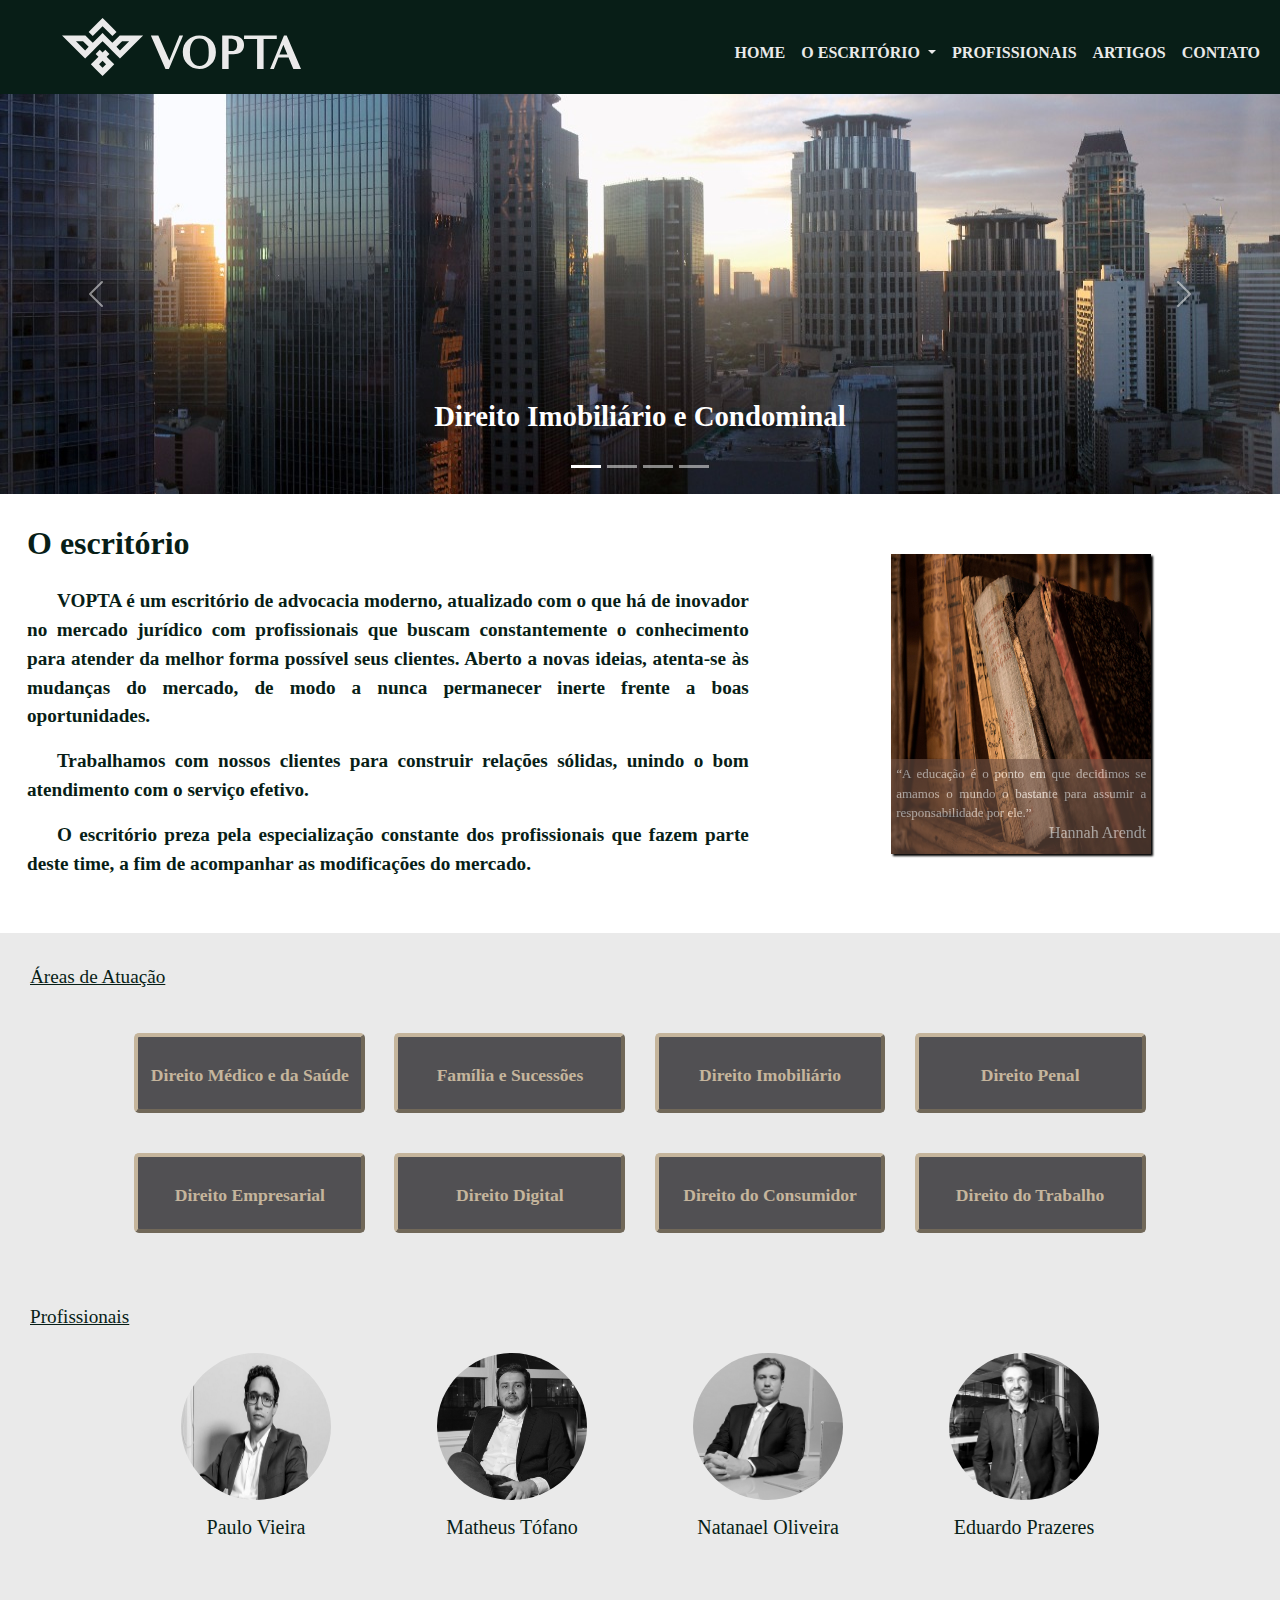
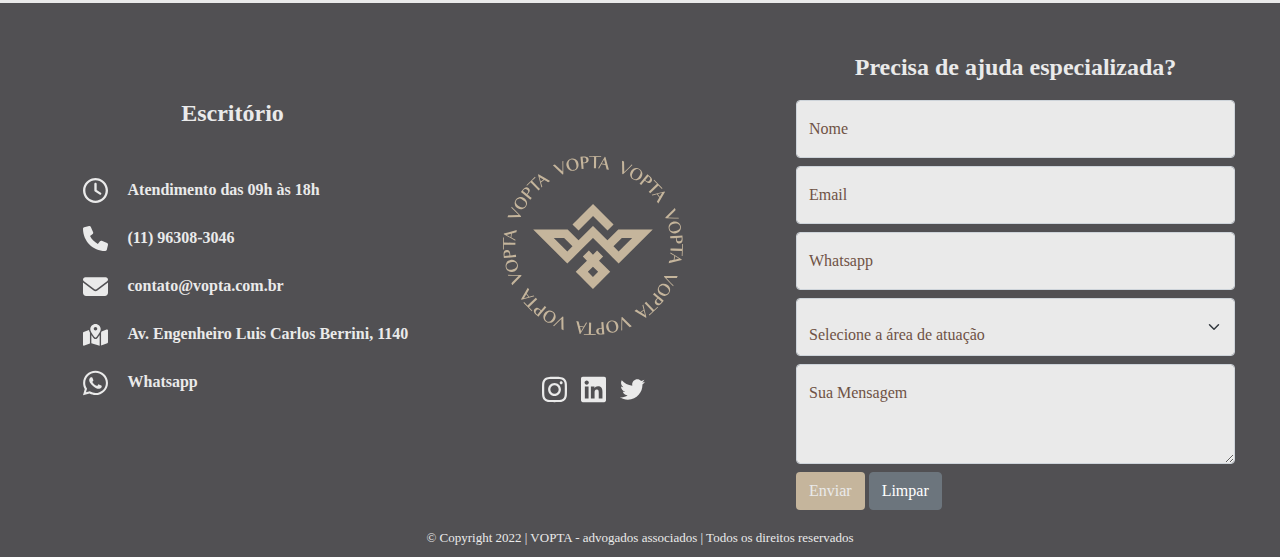
<file: index.html>
<!DOCTYPE html>
<html lang="pt-BR">
  <head>
    <meta charset="UTF-8">
    <meta http-equiv="X-UA-Compatible" content="IE=edge">
    <meta name="viewport" content="width=device-width, initial-scale=1.0">
    <title>VOPTA - Advogados</title>
    <link rel="shortcut icon" href="./image/marca.svg" sizes="32x32" type="image/x-icon">
    <link rel="stylesheet" href="./css/main-index.css">
    <script type="text/javascript" src="./js/jquery-3.5.1.min.js"></script>
    <script>
        $(function () {
          $('#header').load('header.html');
          $('#footer').load('footer.html');
          $('.sliders').load('carousel.html');
        });
    </script>
  </head>
  <body>
    <header id="header">
      <!--HEADER -->
    </header>

    <section id="section">
      <article id="article-1">
        <div class="sliders">
          <!-- Article-1 CAROUSEL -->
        </div>
      </article>
      <article id="article-2">
        <div class="container">
            <div class="sobre">
                <h2>O escritório</h2>
                <p>VOPTA é um escritório de advocacia moderno, atualizado com o que há de inovador no mercado jurídico com profissionais
                  que buscam constantemente o conhecimento para atender da melhor forma possível seus clientes. Aberto a novas ideias, atenta-se às mudanças do mercado, de modo a nunca permanecer inerte frente a boas oportunidades.
                </p>
                <p>
                  Trabalhamos com nossos clientes para construir relações sólidas, unindo o bom atendimento com o serviço efetivo.
                </p>
                <p>
                  O escritório preza pela especialização constante dos profissionais que fazem parte deste time, a fim de acompanhar as modificações do mercado.
                </p>
            </div>
            <div class="ideia">
              <div class="livro">
                <img src="./image/livros.jpg" alt="Imagem de livros">
                <div class="citacao"><q>A educação é o ponto em que decidimos se amamos o mundo o bastante
                  para assumir a responsabilidade por ele.</q>
                  <h6>Hannah Arendt</h6>
              </div>    
              </div>
            </div>
        </div>
        <!-- FIM Container -->
        <!--Atuacao-->
        <div class="externa">
          <div class="texto-area_atuacao">Áreas de Atuação</div>
          <div id="atuacao">
            <div class="item saude">
              Direito Médico e da Saúde
            </div>
            <div class="item familia">
              Família e Sucessões
            </div>
            <div class="item imobiliario">
              Direito Imobiliário
            </div>
            <div class="item penal">
              Direito Penal
            </div>
            <div class="item empresarial">
              Direito Empresarial
            </div>
            <div class="item digital">
              Direito Digital
            </div>
            <div class="item consumidor">
              Direito do Consumidor
            </div>
            <div class="item trabalho">
              Direito do Trabalho
            </div>
          </div>
        </div>
        <div class="externa">
          <div class="texto-profissionais"><a href="socios.html">Profissionais</a></div>
          <div class="socios">
            <div class="socio">
              <a href="paulo.html">
                <img src="./image/Foto Paulo.png" alt="Sócio Paulo">
              </a>
              <h5>Paulo Vieira</h5>
            </div>
            <div class="socio">
              <a href="matheus.html">
                <img src="./image/Foto Matheus.jpg" alt="Sócio Matheus">
              </a>
              <h5>Matheus Tófano</h5>
            </div>
            <div class="socio">
              <a href="natanael.html">
                <img src="./image/Foto Theo.jpg" alt="Sócio Natanael">
              </a>
              <h5>Natanael Oliveira</h5>
            </div>
            <div class="socio">
              <a href="eduardo.html">
                <img src="./image/Foto Eduardo.jpg" alt="Sócio Eduardo">
              </a>
              <h5>Eduardo Prazeres</h5>
            </div>
          </div>
        </div>
      </article>

      <article id="article-3">
        <!-- ELEMENTO ADICIONADO DINAMICAMENTE -->
      </article>

    </section>
    
    <footer id="footer">
      <!-- FOOTER IMPORTADO -->
    </footer>

    <script src="https://cdn.jsdelivr.net/npm/bootstrap@5.0.2/dist/js/bootstrap.bundle.min.js" integrity="sha384-MrcW6ZMFYlzcLA8Nl+NtUVF0sA7MsXsP1UyJoMp4YLEuNSfAP+JcXn/tWtIaxVXM" crossorigin="anonymous"></script>
    <script type="text/javascript" src="./js/scripts.js"></script>
  </body>
</html>
</file>
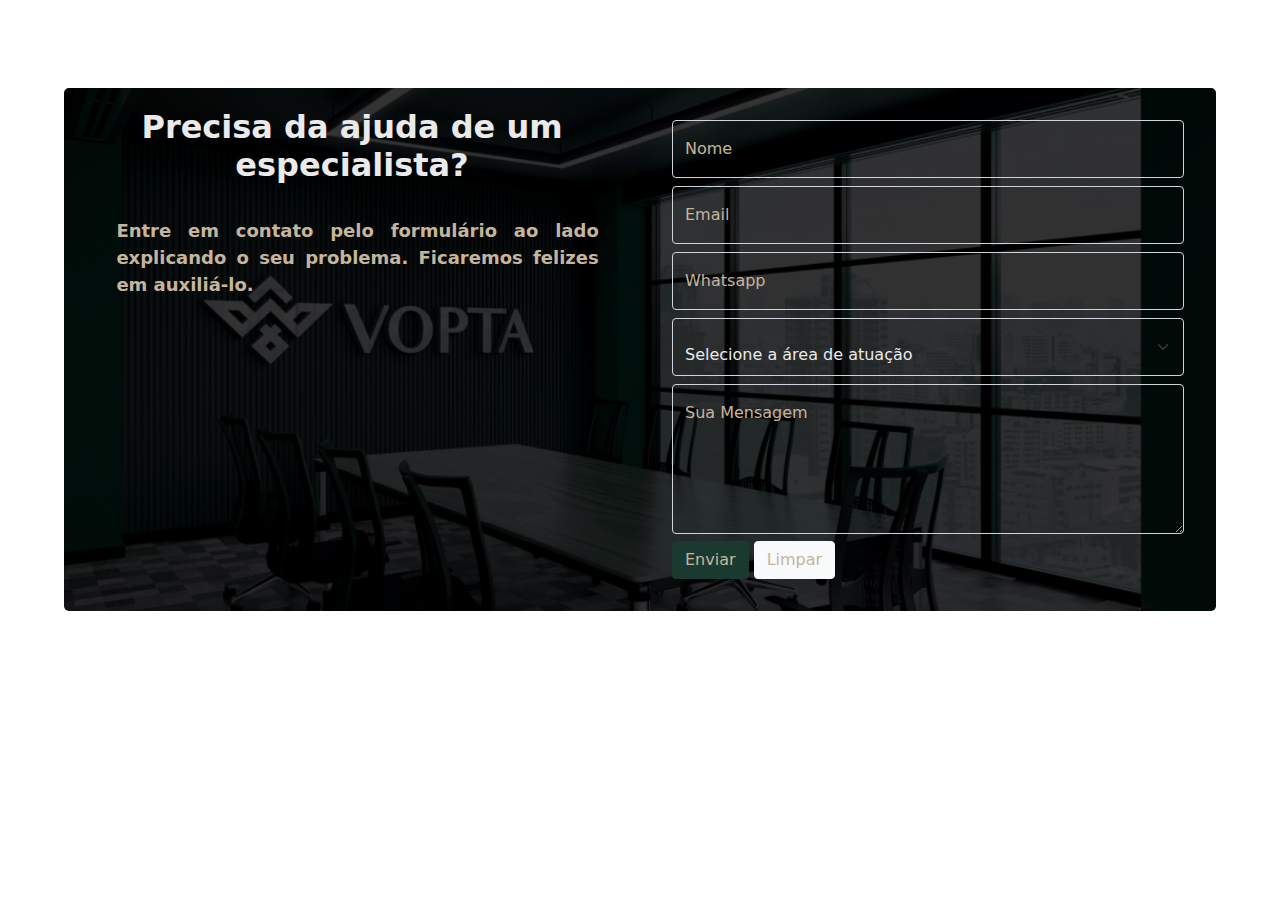
<file: contato.html>
<!DOCTYPE html>
<html lang="pt-BR">
<head>
    <meta charset="UTF-8">
    <meta http-equiv="X-UA-Compatible" content="IE=edge">
    <meta name="viewport" content="width=device-width, initial-scale=1.0">
    <title>VOPTA - Contato</title>
    <link rel="shortcut icon" href="./image/marca.svg" sizes="32x32" type="image/x-icon">
    <link rel="stylesheet" href="./css/main-contato.css">
    <script type="text/javascript" src="./js/jquery-3.5.1.min.js"></script>
    
</head>
<body>
    <header id="header">
        <nav class="navbar navbar-expand-lg navbar-dark">
            <div class="container-fluid">
                <a class="navbar-brand" href="index.html"><img src="./image/logoClara.svg" alt="logotipo da empresa"></a>
              <button class="navbar-toggler" type="button" data-bs-toggle="collapse" data-bs-target="#navbarNav" aria-controls="navbarNav" aria-expanded="false" aria-label="Toggle navigation">
                <span class="navbar-toggler-icon"></span>
              </button>
              <div class="collapse navbar-collapse justify-content-end" id="navbarNav">
                <ul class="navbar-nav">
                    <li class="nav-item">
                      <a class="nav-link" href="index.html">Home</a>
                    </li>
                    <li class="nav-item dropdown">
                      <a class="nav-link dropdown-toggle disabled" href="" id="navbarDropdown" role="button" data-bs-toggle="dropdown" aria-expanded="false">
                        O escritório
                      </a>
                      <ul class="dropdown-menu" aria-labelledby="navbarDropdown">
                        <li><a class="dropdown-item" href="#article-2">Sobre</a></li>
                        <li><a class="dropdown-item" href="#atuacao">Atuação</a></li>
                      </ul>
                    </li>
                    <li class="nav-item">
                      <a class="nav-link" href="socios.html">Profissionais</a>
                    </li>
                    <li class="nav-item">
                      <a class="nav-link" aria-current="page" aria-disabled="true" href="artigos.html">Artigos</a>
                    </li>
                    <li class="nav-item">
                      <a class="nav-link" aria-current="page" href="contato.html">Contato</a>
                    </li>
                </ul>
              </div>
            </div>
          </nav>
    </header>
  
    <!-- section da página contato -->
    <section>
        <div id="container">
            <div class="descricao">
                <h2 style="color:var(--primary); font-weight:600;">Precisa da ajuda de um especialista?</h2>
                <p style="color:var(--secondary); text-align: justify; font-size: large; font-weight: bold;">Entre em contato pelo formulário ao lado explicando o seu problema.
                    Ficaremos felizes em auxiliá-lo.
                </p>
            </div>
            <div id="form-contato" style="color:var(--secondary);">
                <form action="https://formsubmit.co/contato@vopta.com.br" method="POST">
                    <div class="form-floating mb-2">
                        <input type="text" class="form-control" id="name" name="name" placeholder="name@example.com" required>
                        <label for="name">Nome</label>
                    </div>
                    <div class="form-floating mb-2">
                        <input type="email" class="form-control" id="email" name="email" placeholder="name@example.com" required>
                        <label for="email">Email</label>
                    </div>
                    <div class="form-floating mb-2">
                        <input type="text" class="form-control" id="phone" name="phone" placeholder="(99) 99999-9999" 
                        onkeyup="mascara('(##) #####-####', this, event)" required>
                        <label for="phone">Whatsapp</label>
                    </div>
                    <div class="form-floating mb-2">
                        <select name="area" id="area" class="form-select form-control" required> 
                            <option disabled selected>Selecione a área de atuação</option>
                            <option value="Médica/Saúde">Médica ou Saúde</option>
                            <option value="Civil">Direito Civil</option>
                            <option value="Família">Família e Sucessões</option>
                            <option value="Imobiliário">Direito Imobiliário</option>
                            <option value="Penal">Direito Penal</option>
                            <option value="Empresarial">Direito Empresarial</option>
                            <option value="Digital">Direito Digital</option>
                            <option value="Consumidor">Direito do Consumidor</option>
                            <option value="Direito">Direito do trabalho</option>
                        </select>
                    </div>
                    <div class="form-floating">
                        <textarea class="form-control" placeholder="Sua mensagem" id="message" name="message" style="height:150px ;" required></textarea>
                        <label for="message">Sua Mensagem</label>
                    </div>
                    <div style="margin-top:7px;">
                        <button type="submit" class="btn" style="background-color:var(--tertiary); color:var(--secondary);">Enviar</button>
                        <button type="reset" class="btn btn-light" style="color:var(--secondary);">Limpar</button>
                    </div>    
                </form>
            </div>
        </div>
    </section>

    <script src="https://cdn.jsdelivr.net/npm/bootstrap@5.0.2/dist/js/bootstrap.bundle.min.js" integrity="sha384-MrcW6ZMFYlzcLA8Nl+NtUVF0sA7MsXsP1UyJoMp4YLEuNSfAP+JcXn/tWtIaxVXM" crossorigin="anonymous"></script>
    <script type="text/javascript" src="./js/scripts.js"></script>
</body>
</html>
</file>
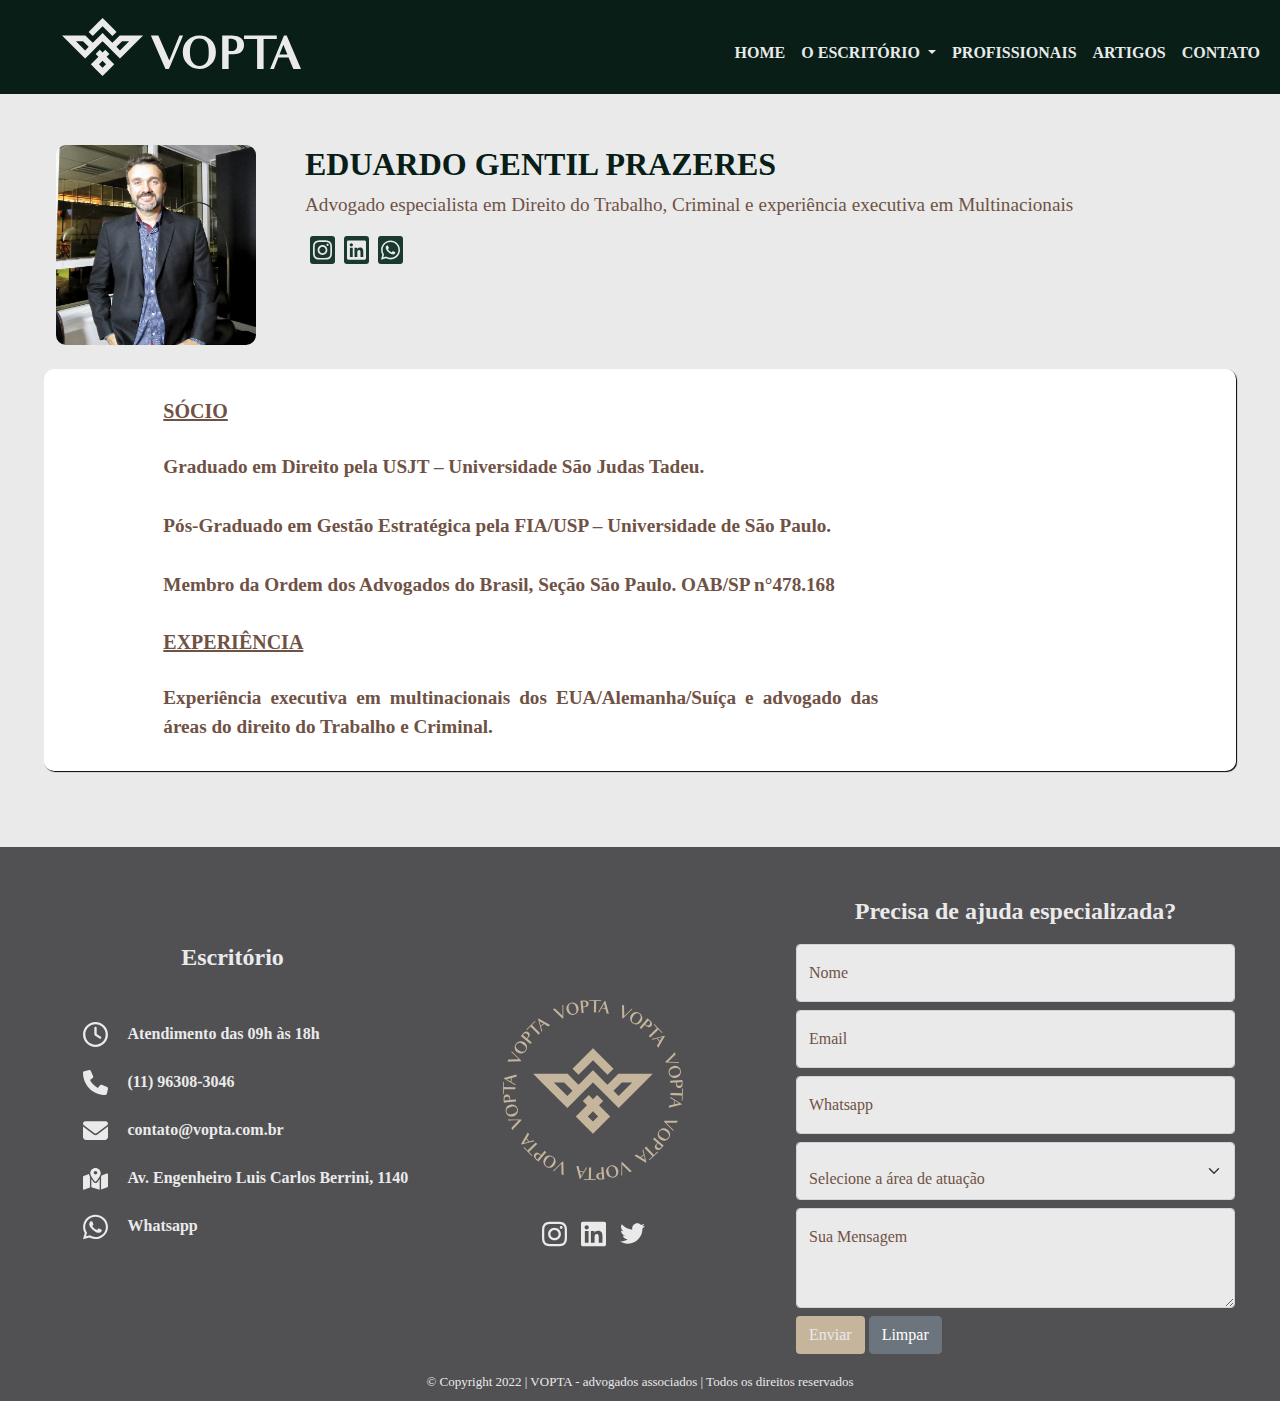
<file: eduardo.html>
<!DOCTYPE html>
<html lang="pt-BR">
<head>
    <meta charset="UTF-8">
    <meta http-equiv="X-UA-Compatible" content="IE=edge">
    <meta name="viewport" content="width=device-width, initial-scale=1.0">
    <title>VOPTA - Sócio Eduardo</title>
    <link rel="shortcut icon" href="./image/marca.svg" sizes="32x32" type="image/x-icon">
    <link rel="stylesheet" href="./css/custom-socio.css">
    <script type="text/javascript" src="./js/jquery-3.5.1.min.js"></script>
    <script>
      $(document).ready(function() {
        $('#footer').load('footer.html');
      });
    </script>
</head>
<body>
    <header id="header">
        <nav class="navbar navbar-expand-lg navbar-dark">
            <div class="container-fluid">
                <a class="navbar-brand" href="index.html"><img src="./image/logoClara.svg" alt="logotipo da empresa"></a>
              <button class="navbar-toggler" type="button" data-bs-toggle="collapse" data-bs-target="#navbarNav" aria-controls="navbarNav" aria-expanded="false" aria-label="Toggle navigation">
                <span class="navbar-toggler-icon"></span>
              </button>
              <div class="collapse navbar-collapse justify-content-end" id="navbarNav">
                <ul class="navbar-nav">
                    <li class="nav-item">
                      <a class="nav-link" href="index.html">Home</a>
                    </li>
                    <li class="nav-item dropdown">
                      <a class="nav-link dropdown-toggle disabled" href="" id="navbarDropdown" role="button" data-bs-toggle="dropdown" aria-expanded="false">
                        O escritório
                      </a>
                      <ul class="dropdown-menu" aria-labelledby="navbarDropdown">
                        <li><a class="dropdown-item" href="#article-2">Sobre</a></li>
                        <li><a class="dropdown-item" href="#atuacao">Atuação</a></li>
                      </ul>
                    </li>
                    <li class="nav-item">
                      <a class="nav-link" href="socios.html">Profissionais</a>
                    </li>
                    <li class="nav-item">
                      <a class="nav-link" aria-current="page" aria-disabled="true" href="artigos.html">Artigos</a>
                    </li>
                    <li class="nav-item">
                      <a class="nav-link" aria-current="page" href="contato.html">Contato</a>
                    </li>
                </ul>
              </div>
            </div>
        </nav>
    </header>
  
    <!-- section -->
    <section>
        <div id="container">
            <div class="foto"><img src="./image/Foto Eduardo.jpg" alt="Sócio Eduardo"></div>
            <div class="nome">
                <h2>EDUARDO GENTIL PRAZERES</h2>
                <p>Advogado especialista em Direito do Trabalho, Criminal e experiência executiva em Multinacionais</p>
                <div class="sociais">
                    <span><a href="#"><img src="./image/instagram.svg" alt="Ícone instagram"></a></span>
                    <span><a href="#"><img src="./image/linkedin.svg" alt="Ícone linkedin"></a></span>
                    <span><a href="https://api.whatsapp.com/send?phone=5511958780333" target="_blank"><img src="./image/whatsapp.svg" alt="Ícone whatsapp"></a></span>
                </div>
            </div>
            <div class="experiencia">
              <h5>SÓCIO</h5>
              <p>Graduado em Direito pela USJT – Universidade São Judas Tadeu.</p>
              <p>Pós-Graduado em Gestão Estratégica pela FIA/USP – Universidade de São Paulo.
              </p>
              <p>Membro da Ordem dos Advogados do Brasil, Seção São Paulo. OAB/SP n°478.168</p>
              <h5>EXPERIÊNCIA</h5>
              <p>Experiência executiva em multinacionais dos EUA/Alemanha/Suíça e advogado das áreas do direito do Trabalho e Criminal.</p>
            </div>
        </div>
    </section>

    <footer id="footer"></footer>

    <script src="https://cdn.jsdelivr.net/npm/bootstrap@5.0.2/dist/js/bootstrap.bundle.min.js" integrity="sha384-MrcW6ZMFYlzcLA8Nl+NtUVF0sA7MsXsP1UyJoMp4YLEuNSfAP+JcXn/tWtIaxVXM" crossorigin="anonymous"></script>
    <script type="text/javascript" src="./js/scripts.js"></script>
  </body>
</html>
</file>
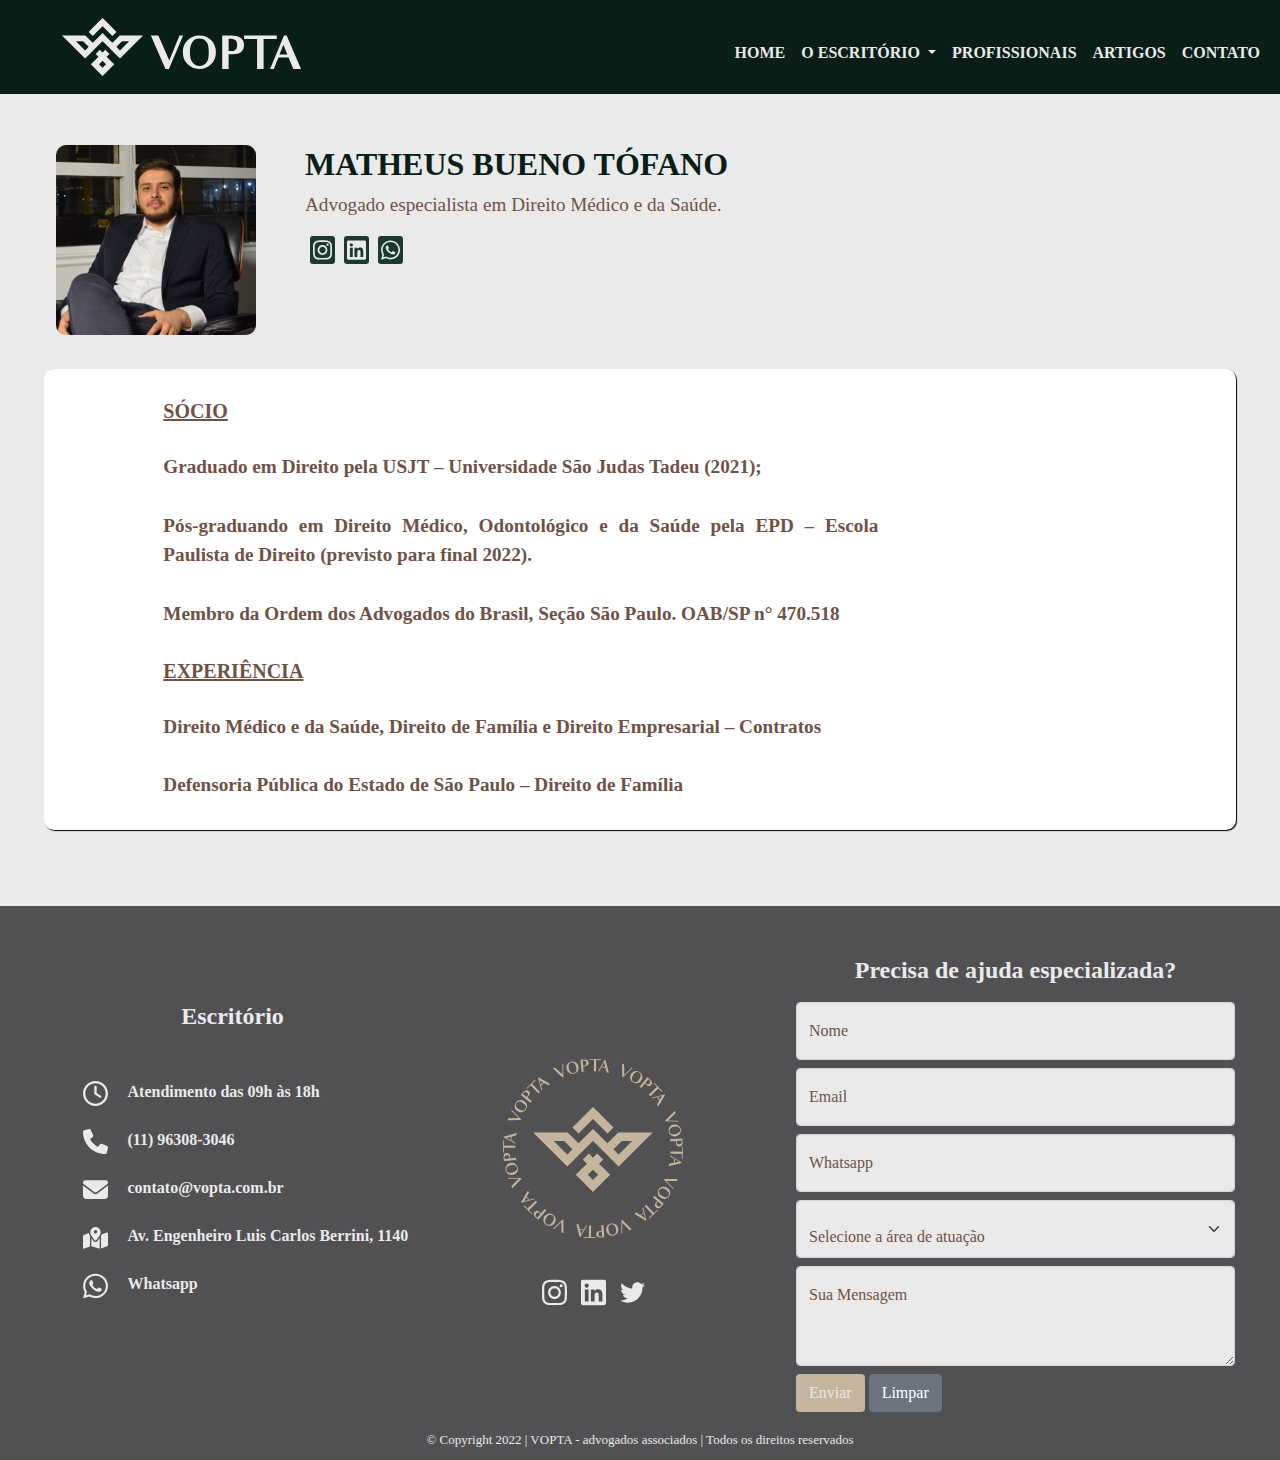
<file: matheus.html>
<!DOCTYPE html>
<html lang="pt-BR">
<head>
    <meta charset="UTF-8">
    <meta http-equiv="X-UA-Compatible" content="IE=edge">
    <meta name="viewport" content="width=device-width, initial-scale=1.0">
    <title>VOPTA - Sócio Matheus</title>
    <link rel="shortcut icon" href="./image/marca.svg" sizes="32x32" type="image/x-icon">
    <link rel="stylesheet" href="./css/custom-socio.css">
    <script type="text/javascript" src="./js/jquery-3.5.1.min.js"></script>
    <script>
      $(document).ready(function() {
        $('#footer').load('footer.html');
      });
    </script>
</head>
<body>
    <header id="header">
      <nav class="navbar navbar-expand-lg navbar-dark">
        <div class="container-fluid">
            <a class="navbar-brand" href="index.html"><img src="./image/logoClara.svg" alt="logotipo da empresa"></a>
          <button class="navbar-toggler" type="button" data-bs-toggle="collapse" data-bs-target="#navbarNav" aria-controls="navbarNav" aria-expanded="false" aria-label="Toggle navigation">
            <span class="navbar-toggler-icon"></span>
          </button>
          <div class="collapse navbar-collapse justify-content-end" id="navbarNav">
            <ul class="navbar-nav">
                <li class="nav-item">
                  <a class="nav-link" href="index.html">Home</a>
                </li>
                <li class="nav-item dropdown">
                  <a class="nav-link dropdown-toggle disabled" href="" id="navbarDropdown" role="button" data-bs-toggle="dropdown" aria-expanded="false">
                    O escritório
                  </a>
                  <ul class="dropdown-menu" aria-labelledby="navbarDropdown">
                    <li><a class="dropdown-item" href="#article-2">Sobre</a></li>
                    <li><a class="dropdown-item" href="#atuacao">Atuação</a></li>
                  </ul>
                </li>
                <li class="nav-item">
                  <a class="nav-link" href="socios.html">Profissionais</a>
                </li>
                <li class="nav-item">
                  <a class="nav-link" aria-current="page" aria-disabled="true" href="artigos.html">Artigos</a>
                </li>
                <li class="nav-item">
                  <a class="nav-link" aria-current="page" href="contato.html">Contato</a>
                </li>
            </ul>
          </div>
        </div>
      </nav>
    </header>
  
    <!-- section -->
    <section>
        <div id="container">
            <div class="foto">
                <img src="./image/Foto Matheus.jpg" alt="Sócio Matheus">
            </div>
            <div class="nome">
                <h2>MATHEUS BUENO TÓFANO</h2>
                <p>Advogado especialista em Direito Médico e da Saúde.</p>
                <div class="sociais">
                    <span><a href="#"><img src="./image/instagram.svg" alt="Ícone instagram"></a></span>
                    <span><a href="#"><img src="./image/linkedin.svg" alt="Ícone linkedin"></a></span>
                    <span><a href="https://api.whatsapp.com/send?phone=5511952330605" target="_blank"><img src="./image/whatsapp.svg" alt="Ícone whatsapp"></a></span>
                </div>
            </div>
            <div class="experiencia">
                <h5>SÓCIO</h5>
                <p>Graduado em Direito pela USJT – Universidade São Judas Tadeu (2021);</p>
                <p>Pós-graduando em Direito Médico, Odontológico e da Saúde pela EPD – Escola Paulista de Direito (previsto para final 2022).
                </p>
                <p>Membro da Ordem dos Advogados do Brasil, Seção São Paulo. OAB/SP n° 470.518</p>
                <h5>EXPERIÊNCIA</h5>
                <p>Direito Médico e da Saúde, Direito de Família e Direito Empresarial – Contratos</p>
                <p>Defensoria Pública do Estado de São Paulo – Direito de Família</p>                  
            </div>
            
        </div>
    </section>

    <footer id="footer"></footer>

    <script src="https://cdn.jsdelivr.net/npm/bootstrap@5.0.2/dist/js/bootstrap.bundle.min.js" integrity="sha384-MrcW6ZMFYlzcLA8Nl+NtUVF0sA7MsXsP1UyJoMp4YLEuNSfAP+JcXn/tWtIaxVXM" crossorigin="anonymous"></script>
    <script type="text/javascript" src="./js/scripts.js"></script>
  </body>
</html>
</file>
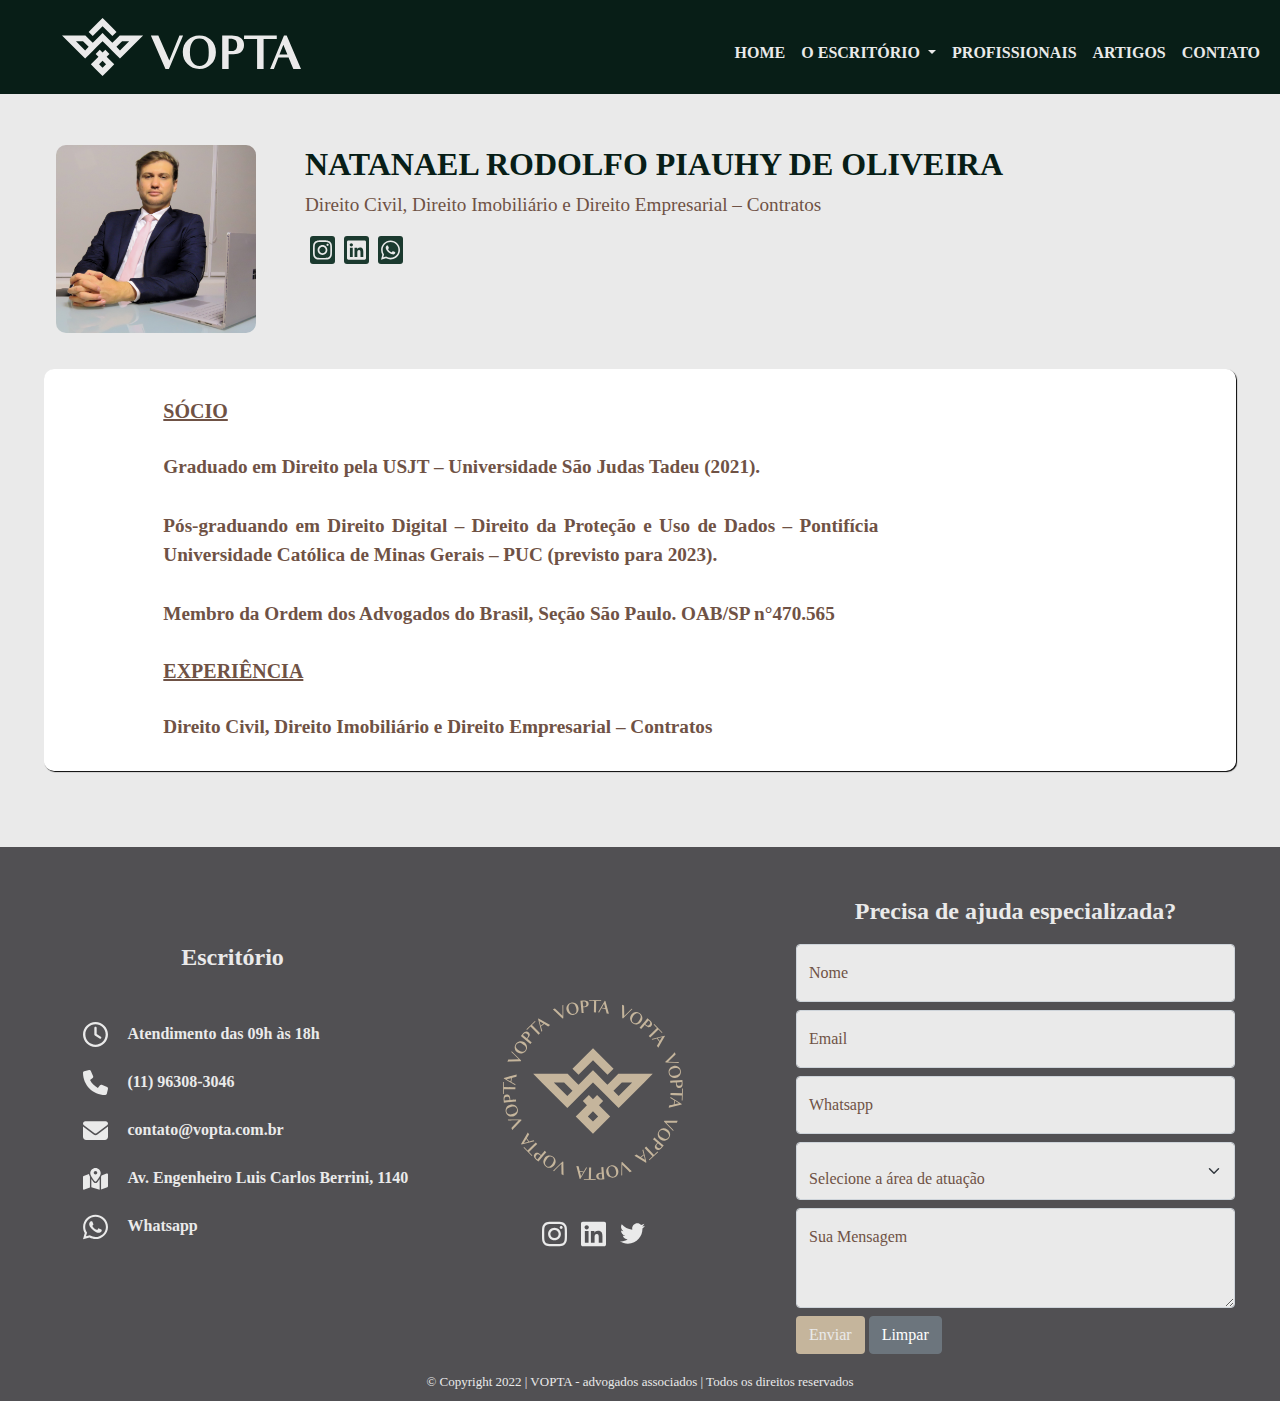
<file: natanael.html>
<!DOCTYPE html>
<html lang="pt-BR">
<head>
    <meta charset="UTF-8">
    <meta http-equiv="X-UA-Compatible" content="IE=edge">
    <meta name="viewport" content="width=device-width, initial-scale=1.0">
    <title>VOPTA - Sócio Natanael</title>
    <link rel="shortcut icon" href="./image/marca.svg" sizes="32x32" type="image/x-icon">
    <link rel="stylesheet" href="./css/custom-socio.css">
    <script type="text/javascript" src="./js/jquery-3.5.1.min.js"></script>
    <script>
      $(document).ready(function() {
        $('#footer').load('footer.html');
      });
    </script>
</head>
<body>
    <header id="header">
        <nav class="navbar navbar-expand-lg navbar-dark">
            <div class="container-fluid">
                <a class="navbar-brand" href="index.html"><img src="./image/logoClara.svg" alt="logotipo da empresa"></a>
              <button class="navbar-toggler" type="button" data-bs-toggle="collapse" data-bs-target="#navbarNav" aria-controls="navbarNav" aria-expanded="false" aria-label="Toggle navigation">
                <span class="navbar-toggler-icon"></span>
              </button>
              <div class="collapse navbar-collapse justify-content-end" id="navbarNav">
                <ul class="navbar-nav">
                    <li class="nav-item">
                      <a class="nav-link" href="index.html">Home</a>
                    </li>
                    <li class="nav-item dropdown">
                      <a class="nav-link dropdown-toggle disabled" href="" id="navbarDropdown" role="button" data-bs-toggle="dropdown" aria-expanded="false">
                        O escritório
                      </a>
                      <ul class="dropdown-menu" aria-labelledby="navbarDropdown">
                        <li><a class="dropdown-item" href="#article-2">Sobre</a></li>
                        <li><a class="dropdown-item" href="#atuacao">Atuação</a></li>
                      </ul>
                    </li>
                    <li class="nav-item">
                      <a class="nav-link" href="socios.html">Profissionais</a>
                    </li>
                    <li class="nav-item">
                      <a class="nav-link" aria-current="page" aria-disabled="true" href="artigos.html">Artigos</a>
                    </li>
                    <li class="nav-item">
                      <a class="nav-link" aria-current="page" href="contato.html">Contato</a>
                    </li>
                </ul>
              </div>
            </div>
          </nav>
    </header>
  
    <!-- section -->
    <section>
        <div id="container">
            <div class="foto"><img src="./image/Foto Theo.jpg" alt="Sócio Natanael"></div>
            <div class="nome">
                <h2>NATANAEL RODOLFO PIAUHY DE OLIVEIRA</h2>
                <p>Direito Civil, Direito Imobiliário e Direito Empresarial – Contratos</p>
                <div class="sociais">
                    <span><a href="#"><img src="./image/instagram.svg" alt="Ícone instagram"></a></span>
                    <span><a href="#"><img src="./image/linkedin.svg" alt="Ícone linkedin"></a></span>
                    <span><a href="https://api.whatsapp.com/send?phone=5511952374010" target="_blank"><img src="./image/whatsapp.svg" alt="Ícone whatsapp"></a></span>
                </div>
            </div>
            <div class="experiencia">
              <h5>SÓCIO</h5>
              <p>Graduado em Direito pela USJT – Universidade São Judas Tadeu (2021).</p>
              <p>Pós-graduando em Direito Digital – Direito da Proteção e Uso de Dados – Pontifícia Universidade Católica de Minas Gerais – PUC (previsto para 2023).
              </p>
              <p>Membro da Ordem dos Advogados do Brasil, Seção São Paulo. OAB/SP n°470.565</p>
              <h5>EXPERIÊNCIA</h5>
              <p>Direito Civil, Direito Imobiliário e Direito Empresarial – Contratos</p>
            </div>
            
        </div>
    </section>

    <footer id="footer"></footer>

    <script src="https://cdn.jsdelivr.net/npm/bootstrap@5.0.2/dist/js/bootstrap.bundle.min.js" integrity="sha384-MrcW6ZMFYlzcLA8Nl+NtUVF0sA7MsXsP1UyJoMp4YLEuNSfAP+JcXn/tWtIaxVXM" crossorigin="anonymous"></script>
    <script type="text/javascript" src="./js/scripts.js"></script>
  </body>
</html>
</file>
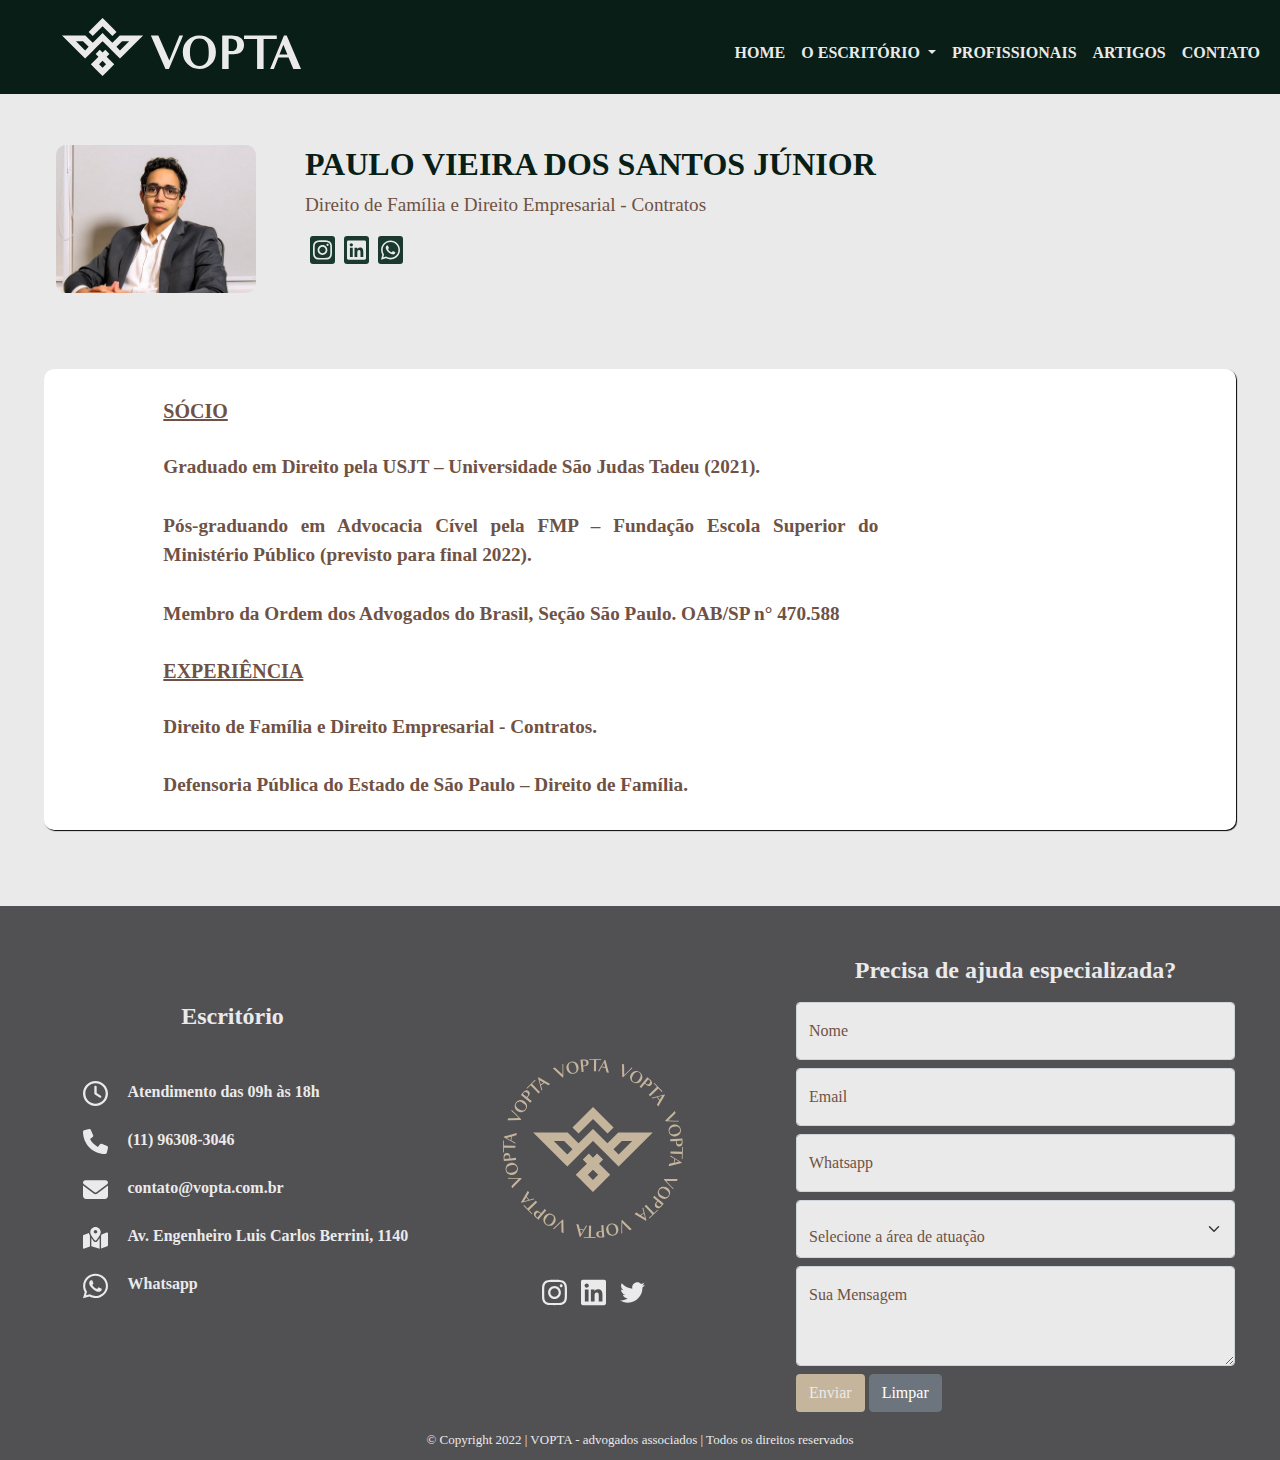
<file: paulo.html>
<!DOCTYPE html>
<html lang="pt-BR">
<head>
    <meta charset="UTF-8">
    <meta http-equiv="X-UA-Compatible" content="IE=edge">
    <meta name="viewport" content="width=device-width, initial-scale=1.0">
    <title>VOPTA - Sócio Paulo</title>
    <link rel="shortcut icon" href="./image/marca.svg" sizes="32x32" type="image/x-icon">
    <link rel="stylesheet" href="./css/custom-socio.css">
    <script type="text/javascript" src="./js/jquery-3.5.1.min.js"></script>
    <script>
      $(document).ready(function() {
        $('#footer').load('footer.html');
      });
    </script>
</head>
<body>
    <header id="header">
        <nav class="navbar navbar-expand-lg navbar-dark">
            <div class="container-fluid">
                <a class="navbar-brand" href="index.html"><img src="./image/logoClara.svg" alt="logotipo da empresa"></a>
              <button class="navbar-toggler" type="button" data-bs-toggle="collapse" data-bs-target="#navbarNav" aria-controls="navbarNav" aria-expanded="false" aria-label="Toggle navigation">
                <span class="navbar-toggler-icon"></span>
              </button>
              <div class="collapse navbar-collapse justify-content-end" id="navbarNav">
                <ul class="navbar-nav">
                    <li class="nav-item">
                      <a class="nav-link" href="index.html">Home</a>
                    </li>
                    <li class="nav-item dropdown">
                      <a class="nav-link dropdown-toggle disabled" href="" id="navbarDropdown" role="button" data-bs-toggle="dropdown" aria-expanded="false">
                        O escritório
                      </a>
                      <ul class="dropdown-menu" aria-labelledby="navbarDropdown">
                        <li><a class="dropdown-item" href="#article-2">Sobre</a></li>
                        <li><a class="dropdown-item" href="#atuacao">Atuação</a></li>
                      </ul>
                    </li>
                    <li class="nav-item">
                      <a class="nav-link" href="socios.html">Profissionais</a>
                    </li>
                    <li class="nav-item">
                      <a class="nav-link" aria-current="page" aria-disabled="true" href="artigos.html">Artigos</a>
                    </li>
                    <li class="nav-item">
                      <a class="nav-link" aria-current="page" href="contato.html">Contato</a>
                    </li>
                </ul>
              </div>
            </div>
        </nav>
    </header>
  
    <!-- section -->
    <section>
        <div id="container">
            <div class="foto"><img src="./image/Foto Paulo.png" alt="Sócio Paulo"></div>
            <div class="nome">
                <h2>PAULO VIEIRA DOS SANTOS JÚNIOR</h2>
                <p>Direito de Família e Direito Empresarial - Contratos</p>
                <div class="sociais">
                    <span><a href="#"><img src="./image/instagram.svg" alt="Ícone instagram"></a></span>
                    <span><a href="#"><img src="./image/linkedin.svg" alt="Ícone linkedin"></a></span>
                    <span><a href="https://api.whatsapp.com/send?phone=5511963083046" target="_blank"><img src="./image/whatsapp.svg" alt="Ícone whatsapp"></a></span>
                </div>
            </div>
            <div class="experiencia">
              <h5>SÓCIO</h5>
              <p>Graduado em Direito pela USJT – Universidade São Judas Tadeu (2021). </p>
              <p>Pós-graduando em Advocacia Cível pela FMP – Fundação Escola Superior do Ministério Público (previsto para final 2022).
              </p>
              <p>Membro da Ordem dos Advogados do Brasil, Seção São Paulo. OAB/SP n° 470.588</p>
              <h5>EXPERIÊNCIA</h5>
              <p>Direito de Família e Direito Empresarial - Contratos.</p>
              <p>Defensoria Pública do Estado de São Paulo – Direito de Família.</p>
            </div>
        </div>
    </section>

    <footer id="footer"></footer>

    <script src="https://cdn.jsdelivr.net/npm/bootstrap@5.0.2/dist/js/bootstrap.bundle.min.js" integrity="sha384-MrcW6ZMFYlzcLA8Nl+NtUVF0sA7MsXsP1UyJoMp4YLEuNSfAP+JcXn/tWtIaxVXM" crossorigin="anonymous"></script>
    <script type="text/javascript" src="./js/scripts.js"></script>
  </body>
</html>
</file>
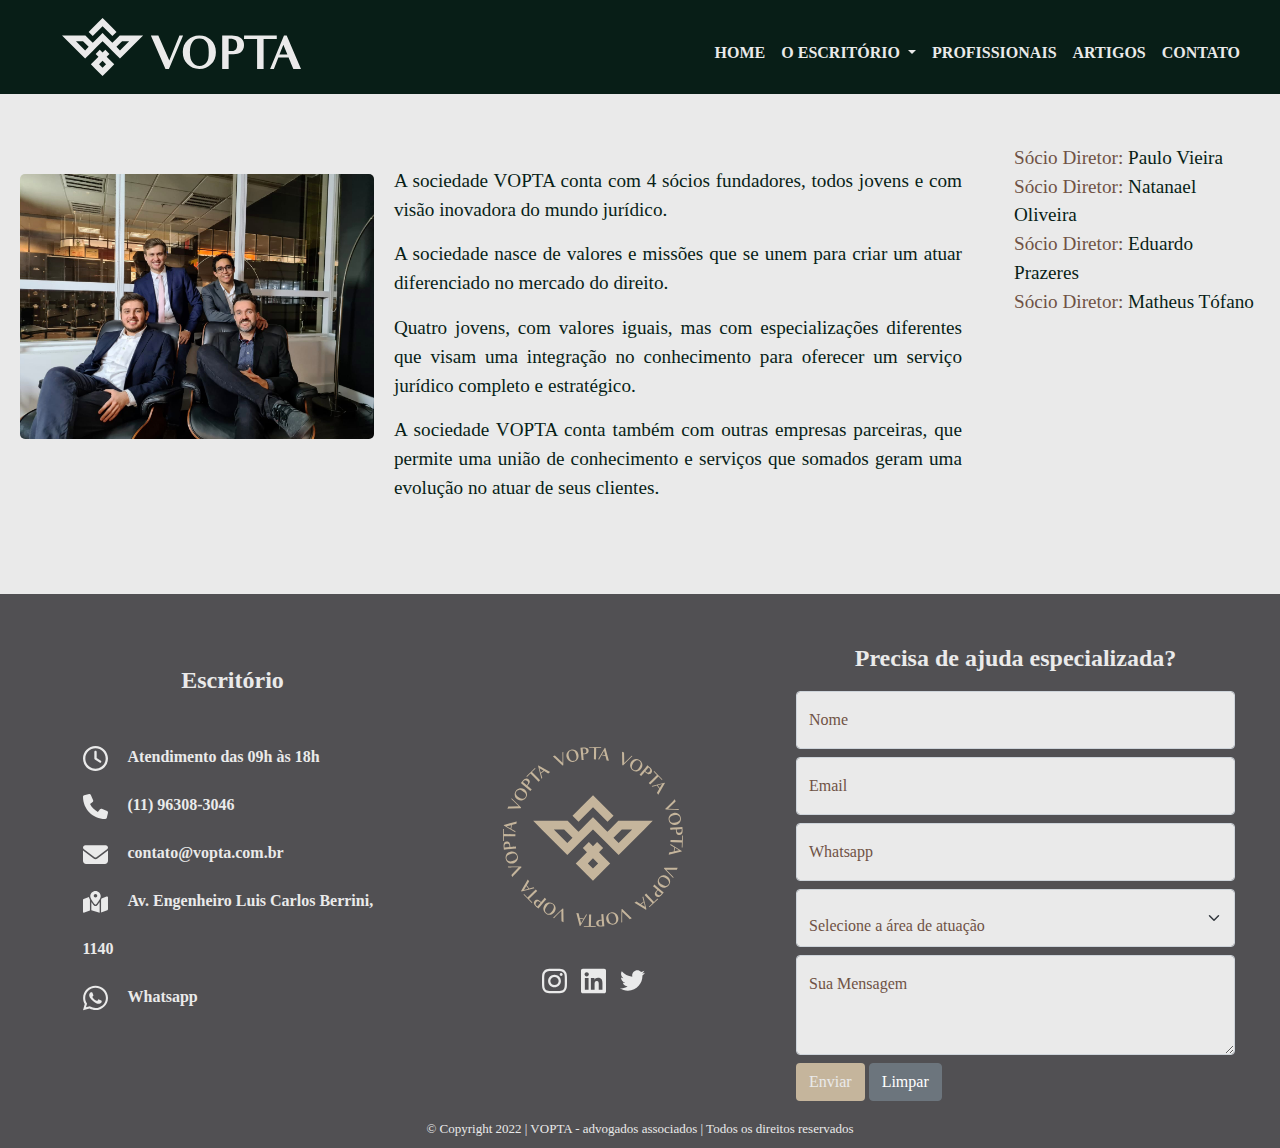
<file: socios.html>
<!DOCTYPE html>
<html lang="pt-BR">
  <head>
    <meta charset="UTF-8">
    <meta http-equiv="X-UA-Compatible" content="IE=edge">
    <meta name="viewport" content="width=device-width, initial-scale=1.0">
    <title>VOPTA - Sócios</title>
    <link rel="shortcut icon" href="./image/marca.svg" sizes="32x32" type="image/x-icon">
    <link rel="stylesheet" href="./css/main-socios.css">
    <script type="text/javascript" src="./js/jquery-3.5.1.min.js"></script>
    <script>
      $(document).ready(function() {
        $('#footer').load('footer.html');
      });

    </script>
  </head>
  <body>
    <header id="header">
      <nav class="navbar navbar-expand-lg navbar-dark">
        <div class="container-fluid">
            <a class="navbar-brand" href="index.html"><img src="./image/logoClara.svg" alt="logotipo da empresa"></a>
          <button class="navbar-toggler" type="button" data-bs-toggle="collapse" data-bs-target="#navbarNav" aria-controls="navbarNav" aria-expanded="false" aria-label="Toggle navigation">
            <span class="navbar-toggler-icon"></span>
          </button>
          <div class="collapse navbar-collapse justify-content-end" id="navbarNav">
            <ul class="navbar-nav">
                <li class="nav-item">
                  <a class="nav-link" href="index.html">Home</a>
                </li>
                <li class="nav-item dropdown">
                  <a class="nav-link dropdown-toggle disabled" href="" id="navbarDropdown" role="button" data-bs-toggle="dropdown" aria-expanded="false">
                    O escritório
                  </a>
                  <ul class="dropdown-menu" aria-labelledby="navbarDropdown">
                    <li><a class="dropdown-item" href="#article-2">Sobre</a></li>
                    <li><a class="dropdown-item" href="#atuacao">Atuação</a></li>
                  </ul>
                </li>
                <li class="nav-item">
                  <a class="nav-link" href="socios.html">Profissionais</a>
                </li>
                <li class="nav-item">
                  <a class="nav-link" aria-current="page" aria-disabled="true" href="artigos.html">Artigos</a>
                </li>
                <li class="nav-item">
                  <a class="nav-link" aria-current="page" href="contato.html">Contato</a>
                </li>
            </ul>
          </div>
        </div>
      </nav>
    </header>
  
    <!-- section da página contato -->
    <section>
        <div id="container">
          <div class="foto-socios">
            <img src="./image/Fotos Sócios.jpg" alt="Foto dos Sócios">
          </div>
          <div class="historia">
            <p>A sociedade VOPTA conta com 4 sócios fundadores, todos jovens e com visão inovadora do mundo jurídico.</p>
            <p>A sociedade nasce de valores e missões que se unem para criar um atuar diferenciado no mercado do direito.</p>
            <p>Quatro jovens, com valores iguais, mas com especializações diferentes que visam uma integração no conhecimento para oferecer um serviço jurídico completo e estratégico.</p>
            <p>A sociedade VOPTA conta também com outras empresas parceiras, que permite uma união de conhecimento e serviços que somados geram uma evolução no atuar de seus clientes.</p>
        </div>
          <div class="link-socio">
            <ul>
                <li>Sócio Diretor: <a href="paulo.html">Paulo Vieira</a></li>
                <li>Sócio Diretor: <a href="natanael.html">Natanael Oliveira</a></li>
                <li>Sócio Diretor: <a href="eduardo.html">Eduardo Prazeres</a></li>
                <li>Sócio Diretor: <a href="matheus.html">Matheus Tófano</a></li>
            </ul>
          </div>
        </div>    
    </section>
    <footer id="footer"></footer>
    <script src="https://cdn.jsdelivr.net/npm/bootstrap@5.0.2/dist/js/bootstrap.bundle.min.js" integrity="sha384-MrcW6ZMFYlzcLA8Nl+NtUVF0sA7MsXsP1UyJoMp4YLEuNSfAP+JcXn/tWtIaxVXM" crossorigin="anonymous"></script>
    <script type="text/javascript" src="./js/scripts.js"></script>
  </body>
</html>
</file>
<file: css/main-index.css>
@import url('config.css');
@import url('bootstrap.min.css');
@import url('custom-index.css');
@import url('responsive-index.css');
</file>
<file: css/main-contato.css>
@import url('config.css');
@import url('bootstrap.min.css');
@import url('custom-contato.css');
@import url('responsive-contato.css');
</file>
<file: css/custom-socio.css>
@import url('config.css');
@import url('bootstrap.min.css');
@import url('custom-index.css');
@import url('responsive-index.css');
@import url('responsive-socio.css');


#container {
    width: 95%;
    height: auto;
    margin: 4% auto;
    display: flex;
    flex-direction: row;
    flex-wrap: wrap;
    /* background-color: var(--secondary); */
}

.foto {
    width: 200px;
    height: 200px;
    margin-left: 2%;
    align-self: center;
    /* border: rgb(81,80, 83) solid 2px; */
   
}
.foto img{
    width: 100%;
    max-height: 100%;
    border-radius: 10px;
}

.nome {
    width: 70%;
    height: 200px;
    margin-left: 4%;
    align-self: center;
    justify-items: flex-start;
    /* border: solid 2px var(--primary); */
}
.nome h2{
    font-weight: 600;
    color: var(--fifth);
}

.nome p {
    font-size: 1.2em;
    color: var(--forth);
}

.nome .sociais {
    margin-bottom: 20px;
}

.nome .sociais img {
    width: 25px;
    background-color: var(--tertiary);
    border-radius: 3px;
    padding: 3px;
    margin-left: 5px;
}

.sociais a {
    outline: none;
}

.nome .sociais img:hover {
    background-color: var(--forth);
}

.experiencia {
    width: 98%;
    height: auto;
    margin: 2% auto;
    background-color: #fff;
    border-radius: 10px;
    color: var(--forth);
    font-size: 1.2em;
    font-weight: 600;
    box-shadow: 1px 1px 1px #000;
}

.experiencia h5 {
    margin:30px 10%;
    font-weight: 600;
    text-decoration: underline;
}
.experiencia p{
    width: 60%;
    text-align: justify;
    margin: 30px 10%;
    color: var(--forth);
}
</file>
<file: css/main-socios.css>
@import url('config.css');
@import url('bootstrap.min.css');
@import url('custom-index.css');
@import url('responsive-index.css');
@import url('custom-socios.css');
@import url('responsive-socios.css');
</file>
